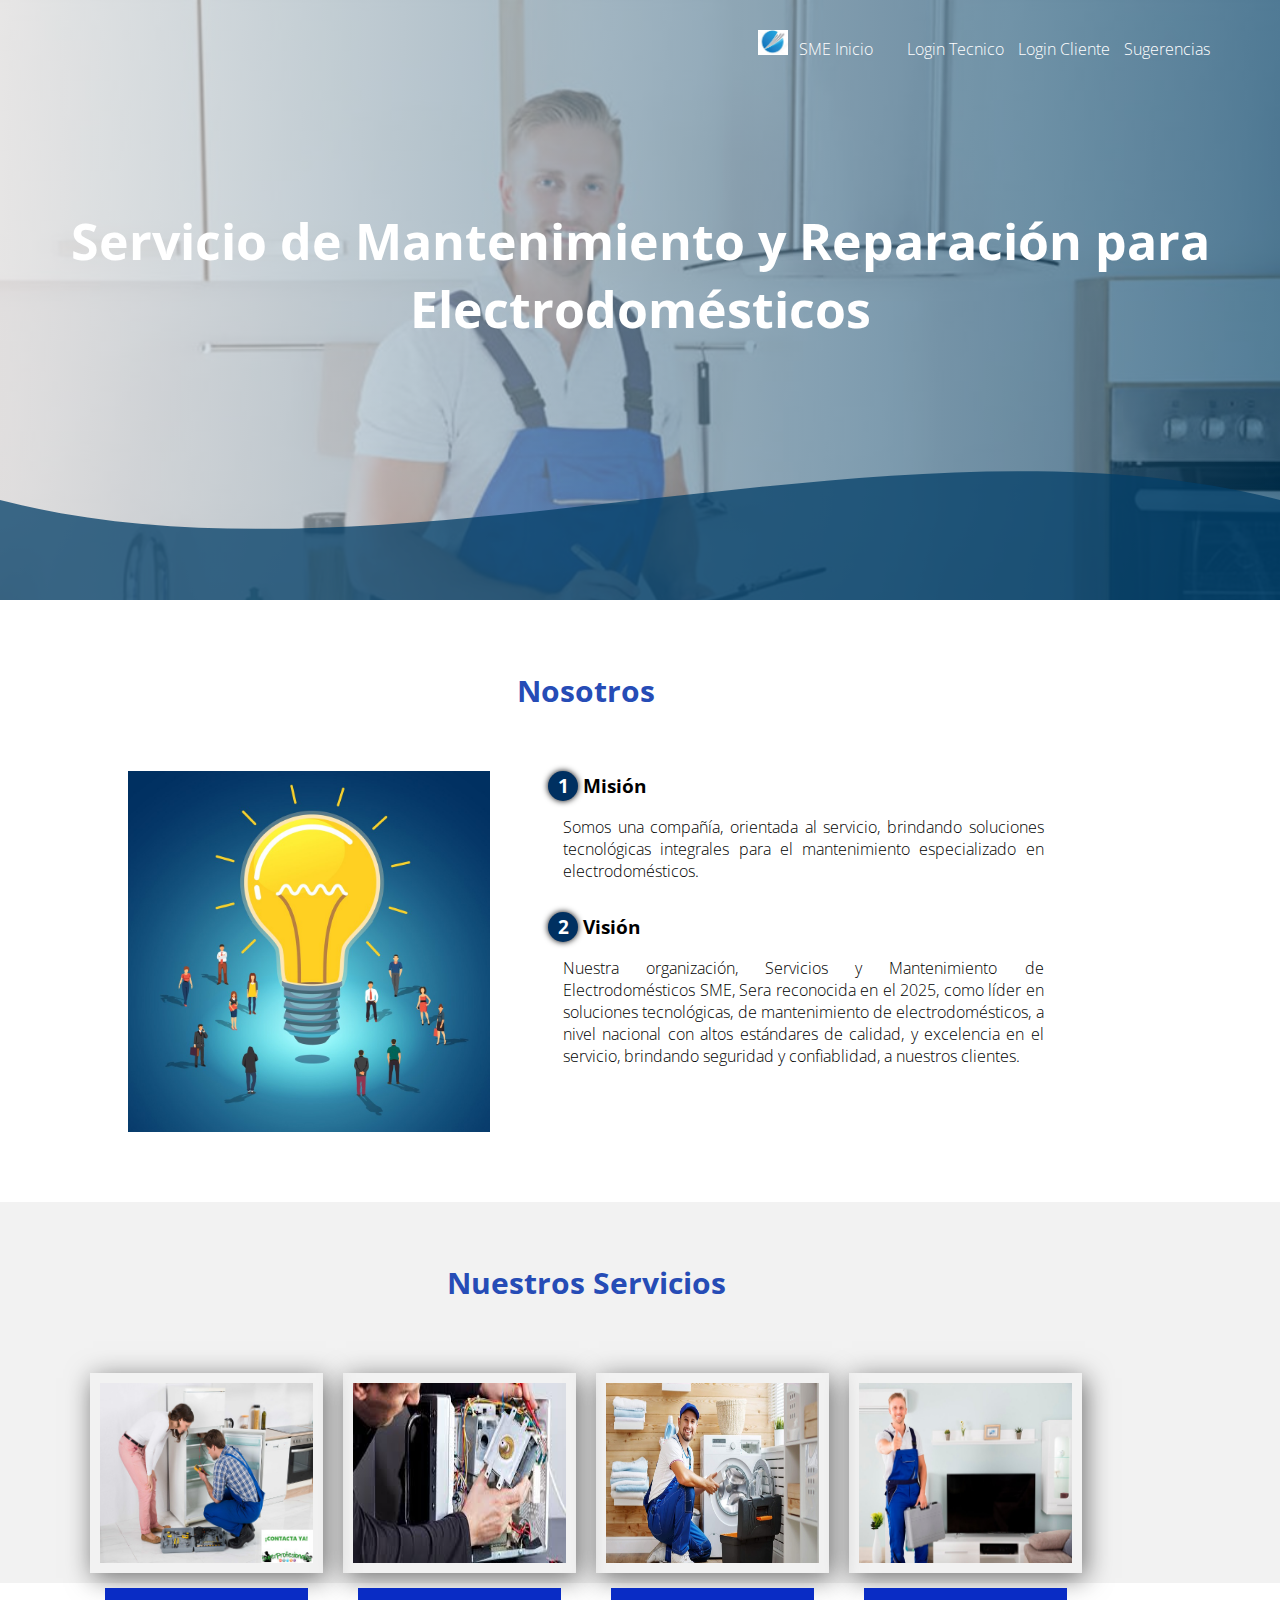
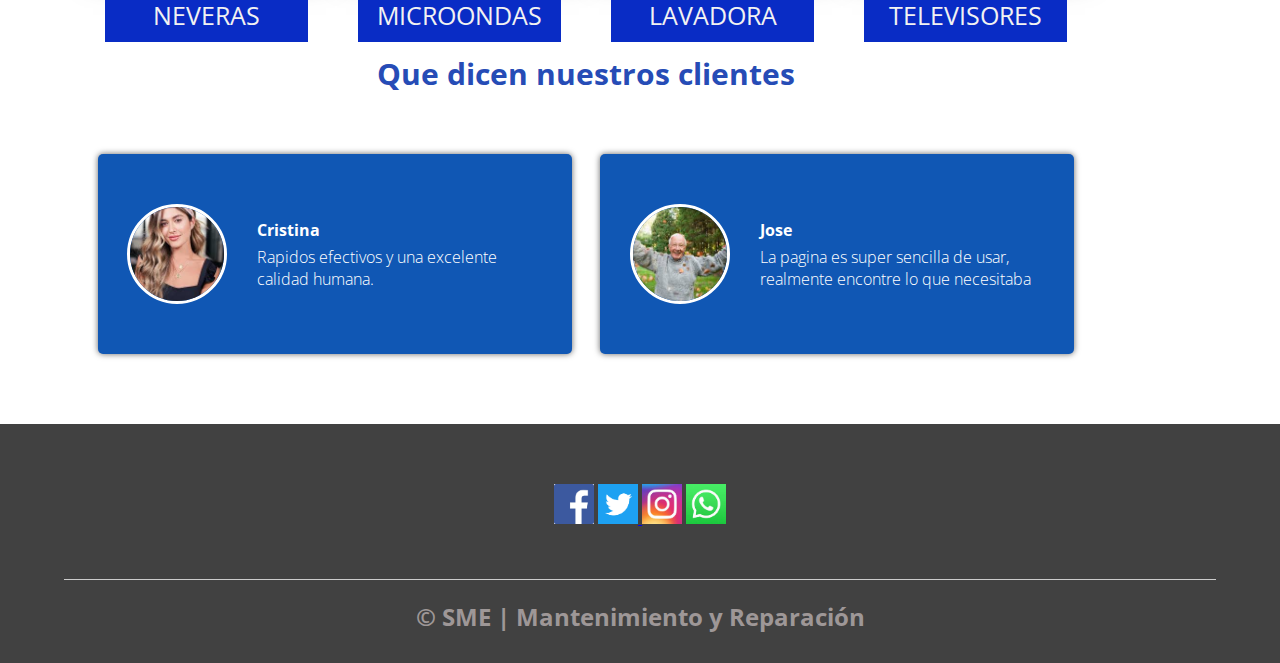
<file: index.html>
<!DOCTYPE html
    PUBLIC "-//W3C//DTD XHTML 1.0 Transitional//EN" "http://www.w3.org/TR/xhtml1/DTD/xhtml1-transitional.dtd">
<html xmlns="http://www.w3.org/1999/xhtml">
<html lang="es">

<head>
    <meta charset="UTF-8">
    <meta name="viewport" content="width=device-width, initial-scale=1.0">
    <link rel="shortcut icon" href="img/SME.png" type="image/x-icon">
    <link rel="stylesheet" href="css/estilos.css">
    <link href="https://fonts.googleapis.com/css2?family=Open+Sans:wght@300&display=swap" rel="stylesheet">
    <script src="js/jquery-3.5.1.min.js" type="text/javascript" charset="utf-8"></script>
    <script src="js/script.js" type="text/javascript" charset="utf-8"></script>

    <title>Pagina web SME</title>
</head>

<body>
    <header>

        <div id="contenedor1">

            <nav>

                <a class="inicio-logo" href="index.html" alt="LOGO">
                    <img src="img/SME.png" alt="Logo" width="30px">
                </a></td>
                <a href="index.html">SME Inicio</a>
                <a href="#"></a>
                <a href="#"></a>
                <a href="login Tecnicos.html">Login Tecnico</a>
                <a href="login Clientes.html">Login Cliente</a>
                <a href="sugerencias.html">Sugerencias</a>
                <a href="#" id=""></a>
            </nav>


            <section class="textos-header">
                <h1>Servicio de Mantenimiento y Reparación para Electrodomésticos</h1>

            </section>


            <div class="wave" style="height: 150px; overflow: hidden;"><svg viewBox="0 0 500 150"
                    preserveAspectRatio="none" style="height: 100%; width: 100%;">
                    <path d="M0.00,49.98 C149.99,150.00 349.20,-49.98 500.00,49.98 L500.00,150.00 L0.00,150.00 Z" style="stroke: none; fill: #023f68c0
                        ;"></path>
                </svg></div>
    </header>

    <main>
        <section id="nosotros" class="contenedor sobre-nosotros">
            <h2 class="titulo">Nosotros</h2>
            <div class="contenedor-sobre-nosotros">
                <img src="img/misionvision.jpg" alt="" class="imagen-about-us">
                <div class="contenido-textos">
                    <h3><span>1</span>Misión</h3>
                    <p>Somos una compañía, orientada al servicio, brindando soluciones tecnológicas integrales para el
                        mantenimiento especializado en electrodomésticos.</p>

                    <h3><span>2</span>Visión</h3>
                    <p>Nuestra organización, Servicios y Mantenimiento de Electrodomésticos SME, Sera reconocida en el
                        2025, como líder en soluciones tecnológicas, de mantenimiento de electrodomésticos, a nivel
                        nacional con altos estándares de calidad, y excelencia en el servicio, brindando seguridad y
                        confiablidad, a nuestros clientes.</p>
                </div>
            </div>
        </section>

        <section id="servicios" class="portafolio">
            <div class="contenedor">
                <h2 class="titulo">Nuestros Servicios</h2>
                <div class="galeria-port">
                    <!--inicio imagenes servicios-->
                    <div class="box">
                        <div class="img-box">
                            <img src="img/neveratec.jpg">
                        </div>
                        <div class="img-titulo">NEVERAS</div>
                    </div>

                    <div class="box">
                        <div class="img-box">
                            <img src="img/microtec.jpg">
                        </div>
                        <div class="img-titulo">MICROONDAS</div>
                    </div>
                    <div class="box">
                        <div class="img-box">
                            <img src="img/lavadora.jpg">
                        </div>
                        <div class="img-titulo">LAVADORA</div>
                    </div>
                    <div class="box">
                        <div class="img-box">
                            <img src="img/tvtec.jpg">
                        </div>
                        <div class="img-titulo">TELEVISORES</div>

                        <!--fin imagenes servicios-->
                    </div>
                </div>
        </section>
        <section class="clientes contenedor">
            <h2 class="titulo">Que dicen nuestros clientes</h2>
            <div class="cards">
                <div class="card">
                    <img src="img/face1.jpg" alt="">
                    <div class="contenido-texto-card">
                        <h4>Cristina</h4>
                        <p>Rapidos efectivos y una excelente calidad humana.</p>
                    </div>
                </div>

                <div class="card">
                    <img src="img/face2.jpg" alt="">
                    <div class="contenido-texto-card">
                        <h4>Jose</h4>
                        <p>La pagina es super sencilla de usar, realmente encontre lo que necesitaba</p>
                    </div>
                </div>
        </section>
        <!--ocultar bloque
                <section class="about-services">
                    <div class="contenedor">
                        <h2 class="titulo"></h2>
                        <div class="servicio-cont">

                            <div class="servicio-ind">
                                <img src="img/icono1.png" alt="">
                                <h3>Name</h3>
                                <p>Lorem ipsum dolor sit amet consectetur adipisicing elit. Dolorum, provident.</p>
                            </div>

                            <div class="servicio-ind">
                                <img src="img/icono2.png" alt="">
                                <h3></h3>
                                <p>Si eres usuario o cliente y deseas contratar algunos de nuestros servicios, en nuestro menu, en la parte superior ditigete a la opción de iniciar sesión.</p>
                            </div>
                            <div class="servicio-ind">
                                <img src="img/icono3.png" alt="">
                                <h3></h3>
                                <p>Si eres tecnico en mantenimiento o reparación
                                    de electrodomesticos, cuentas con la experiencia y conomiento necesario, te invitamos a que prestes tus servicios atravez de nuestro aplicativo. Dirijete al menu de inicio de sesión en la parte superior.
                                </p>
                            </div>
                        </div>
                    </div>
                </section>
-->
    </main>
    <footer>
        <div class="contenedor-footer">
            <div class="redes">
                <a href="https://www.facebook.com/SME-113047067197596"><img src="img/facebook.png" alt=""></a>
                <a href="https://twitter.com/SME06453246"> <img src="img/twitter.png" alt="">
                </a> <a href="https://www.instagram.com/sme.electrodomesticos?r=nametag"><img src="img/instagram.png"
                        alt=""></a>
                <a href=""> <img src="img/whatsapp.png" alt=""></a>



            </div>
        </div>
        </div>
        <h2 class="titulo-final">&copy; SME | Mantenimiento y Reparación</h2>
    </footer>
</body>

</html>
</file>
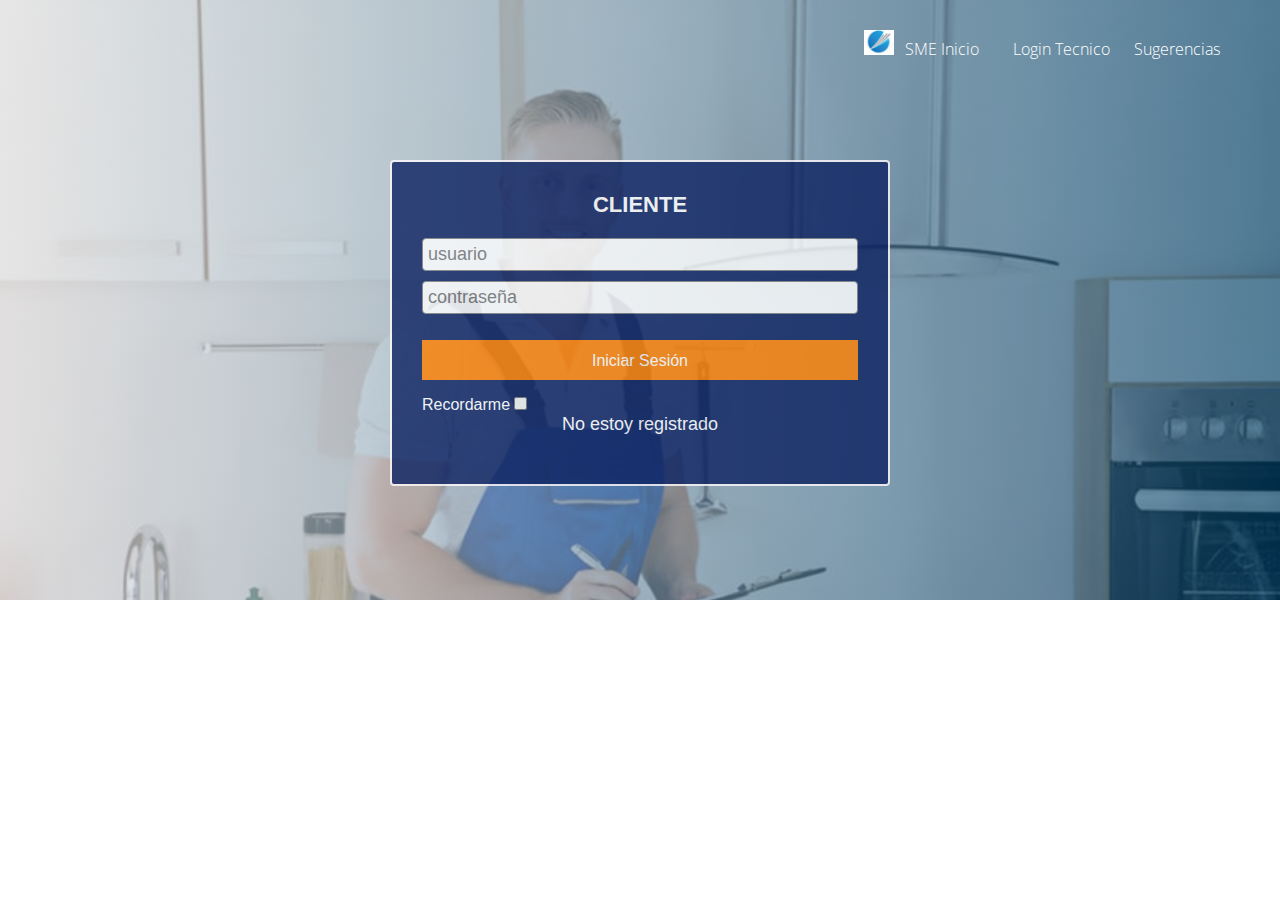
<file: login Clientes.html>
<!DOCTYPE html>

<html lang="es">

<head>
    <meta charset="UTF-8" />
    <meta name="viewport" content="width=device-width, initial-scale=1.0" />
    <link rel="shortcut icon" href="img/SME.png" type="image/x-icon" />
    <link rel="stylesheet" href="css/estilos.css" />
    <link href="https://fonts.googleapis.com/css2?family=Open+Sans:wght@300&display=swap" rel="stylesheet" />


    <title> Sesion Clientes</title>
</head>

<body>
    <header>
        <div id="contenedor1">
            <nav>

                <a class="inicio-logo" href="index.html" alt="LOGO">
                    <img src="img/SME.png" alt="Logo" width="30px">
                </a></td>
                <a href="index.html">SME Inicio</a>
                <a href="#"></a>
                <a href="#"></a>
                <a href="login Tecnicos.html">Login Tecnico</a>
                <a href="login Clientes.html"></a>
                <a href="sugerencias.html">Sugerencias</a>

            </nav>
            <div class="opacity">
                <form class="formulario-inicio_cliente">
                    <h4>CLIENTE</h4>
                    <input class="controls" type="text" name=usuario id="usuario" placeholder="usuario">
                    <input class="controls" type="password" name=contraseña id="contraseña" placeholder="contraseña">
                    <p class="botons"><a href="modulo cliente.html">Iniciar Sesión</a></p>
                    Recordarme <input type="checkbox" name="Contraseña" value="Recordarme">
                    <p><a href="registro cliente.html
                    ">No estoy registrado</a></p>
                </form>
            </div>
    </header>
</body>

</html>
</file>
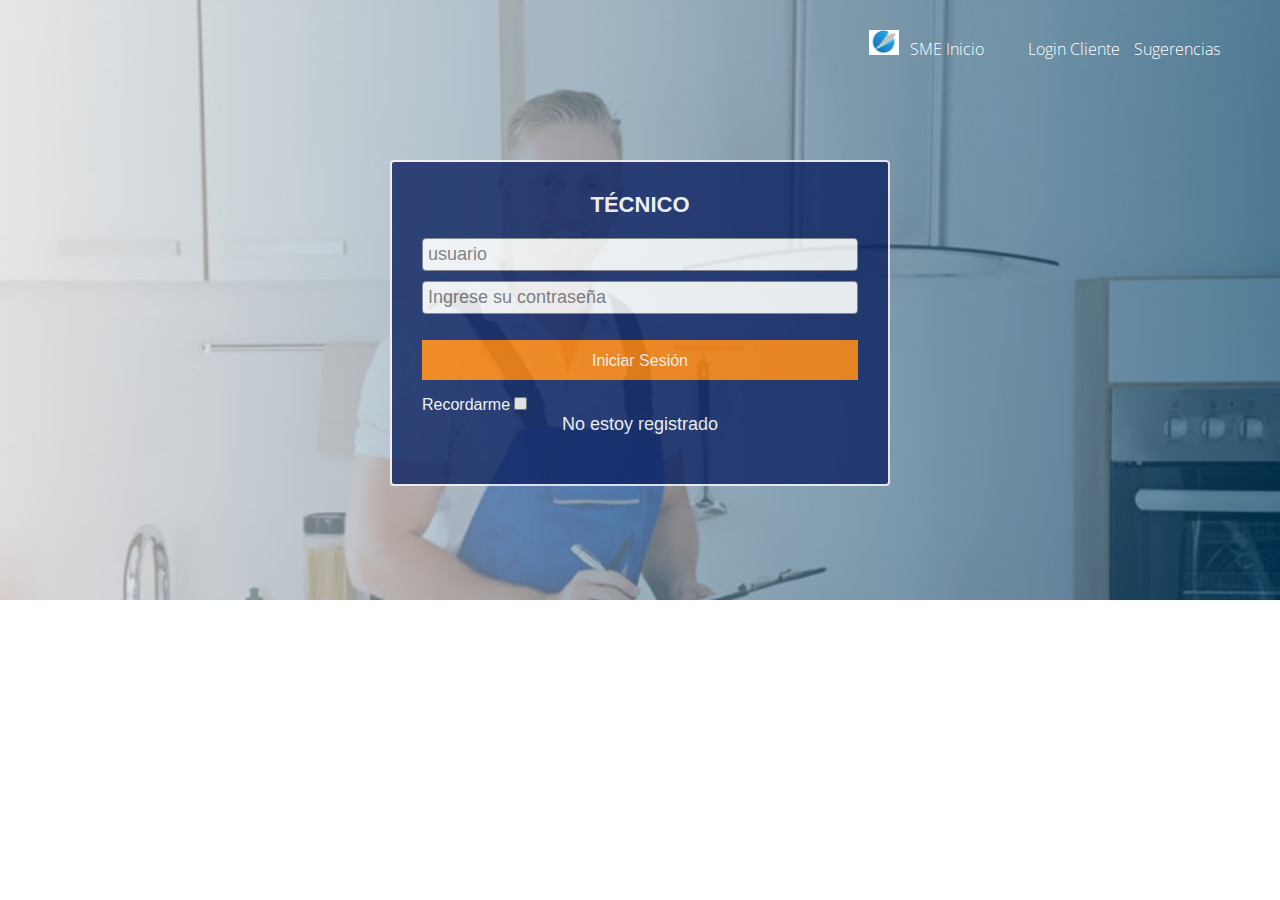
<file: login Tecnicos.html>
<!DOCTYPE html>

<html lang="es">

<head>
    <meta charset="UTF-8" />
    <meta name="viewport" content="width=device-width, initial-scale=1.0" />
    <link rel="shortcut icon" href="img/SME.png" type="image/x-icon" />
    <link rel="stylesheet" href="css/estilos.css" />
    <link href="https://fonts.googleapis.com/css2?family=Open+Sans:wght@300&display=swap" rel="stylesheet" />


    <title> Sesion Tecnicos</title>
</head>

<body>
    <header>
        <div id="contenedor1">
            <nav>

                <a class="inicio-logo" href="index.html" alt="LOGO">
                    <img src="img/SME.png" alt="Logo" width="30px">
                </a></td>
                <a href="index.html">SME Inicio</a>
                <a href="#"></a>
                <a href="#"></a>
                <a href="login Tecnicos.html"></a>
                <a href="login Clientes.html">Login Cliente</a>
                <a href="sugerencias.html">Sugerencias</a>

            </nav>
            <div class="opacity">
                <form class="formulario-inicio_tecnico">
                    <h4>TÉCNICO</h4>
                    <input class="controls" type="text" name=usuario id="usuario" placeholder="usuario">
                    <input class="controls" type="password" name=contraseña id="contraseña"
                        placeholder="Ingrese su contraseña">
                    <p class="botons"><a href="modulo tecnico.html">Iniciar Sesión</a></p>
                    Recordarme <input type="checkbox" name="Contraseña" value="Recordarme">
                    <p><a href="registro tecnico.html">No estoy registrado</a></p>
                </form>
            </div>
    </header>
</body>

</html>
</file>
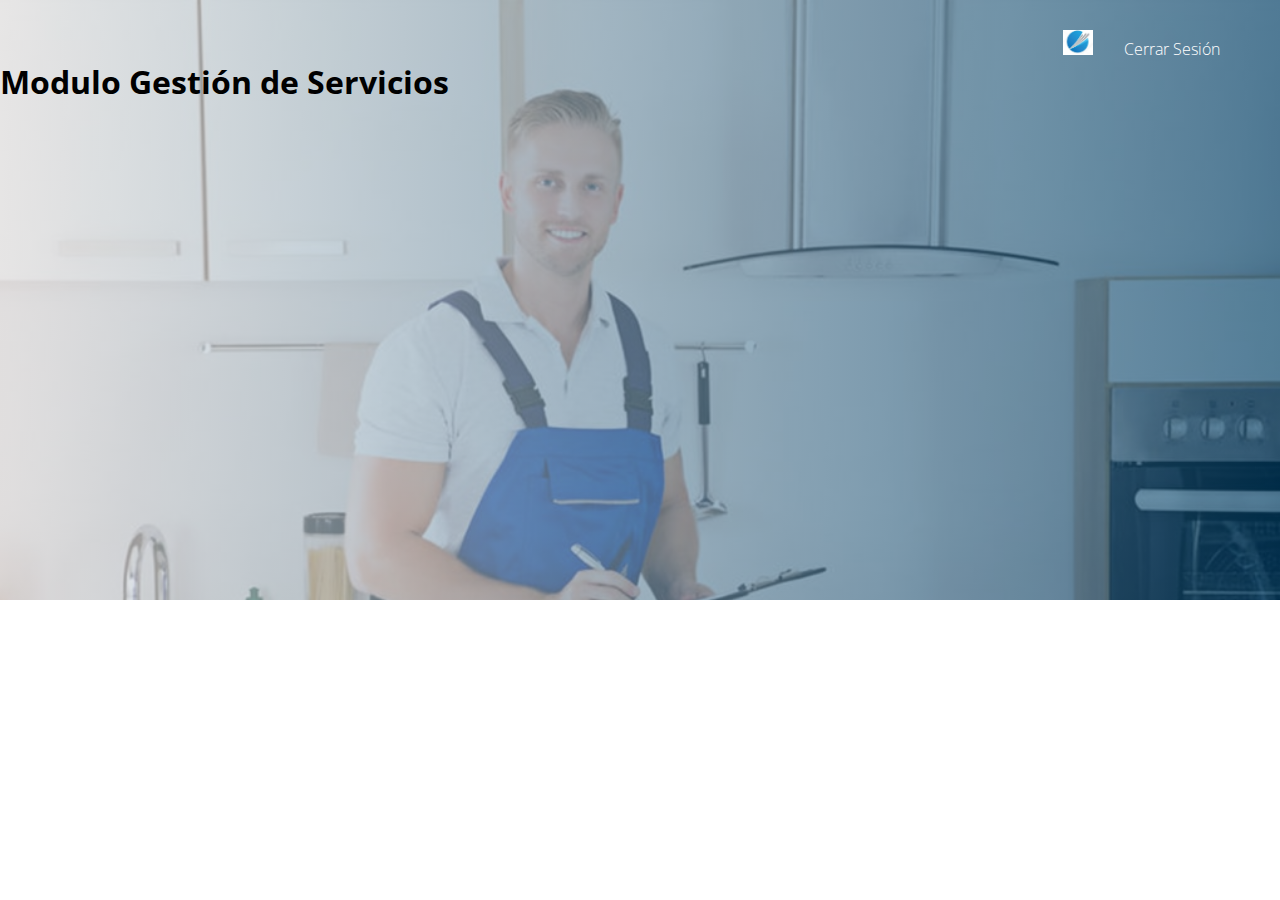
<file: modulo cliente.html>
<!DOCTYPE html>
<html lang="es">
<head>
    <meta charset="UTF-8" />
    <meta name="viewport" content="width=device-width, initial-scale=1.0" />
    <link rel="shortcut icon" href="img/SME.png" type="image/x-icon" />
    <link rel="stylesheet" href="css/estilos.css" />
    <link href="https://fonts.googleapis.com/css2?family=Open+Sans:wght@300&display=swap" rel="stylesheet" />


    <title>Modulo de gestión</title>
</head>

<body>

    <header>
        <div id="contenedor1">
          <nav>

                <a class="inicio-logo" href="index.html" alt="LOGO">
                <img src="img/SME.png"  alt="Logo" width="30px">
                </a></td>
                <a href="index.html"></a>
               <a href="sugerencias.html"></a>
               <a href="index.html">Cerrar Sesión</a>

        </nav>
 </div>
 <section class="">
    <h1>Modulo Gestión de Servicios</h1>
</section>
    </header>
</body>
</html>
</file>
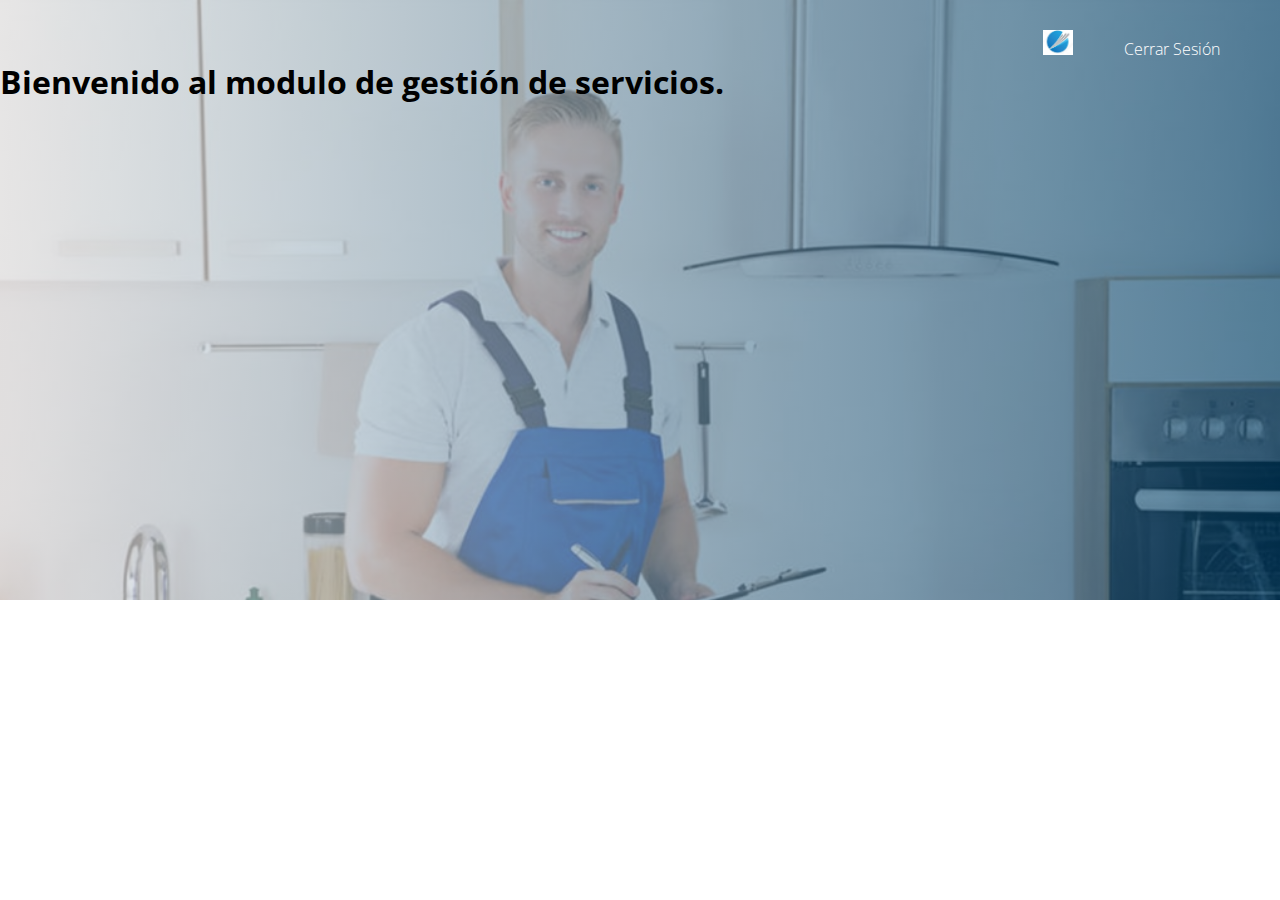
<file: modulo tecnico.html>
<!DOCTYPE html>

<html lang="es">

<head>
    <meta charset="UTF-8" />
    <meta name="viewport" content="width=device-width, initial-scale=1.0" />
    <link rel="shortcut icon" href="img/SME.png" type="image/x-icon" />
    <link rel="stylesheet" href="css/estilos.css" />
    <link href="https://fonts.googleapis.com/css2?family=Open+Sans:wght@300&display=swap" rel="stylesheet" />


    <title>Modulo de gestión</title>
</head>

<body>

    <header>
        <div id="contenedor1">
          <nav>

                <a class="inicio-logo" href="index.html" alt="LOGO">
                <img src="img/SME.png"  alt="Logo" width="30px">
               </a></td>
               <a href="index.html"></a>
               <a href="login Tecnicos.html"></a>
               <a href="login Clientes.html"></a>
               <a href="sugerencias.html"></a>
               <a href="index.html">Cerrar Sesión</a>
         </nav>
    </div>
        <section class="">
            <h1 class=".textos-header h2" >Bienvenido al modulo de gestión de servicios.</h1>
        </section>
    </header>

</body>
</html>
</file>
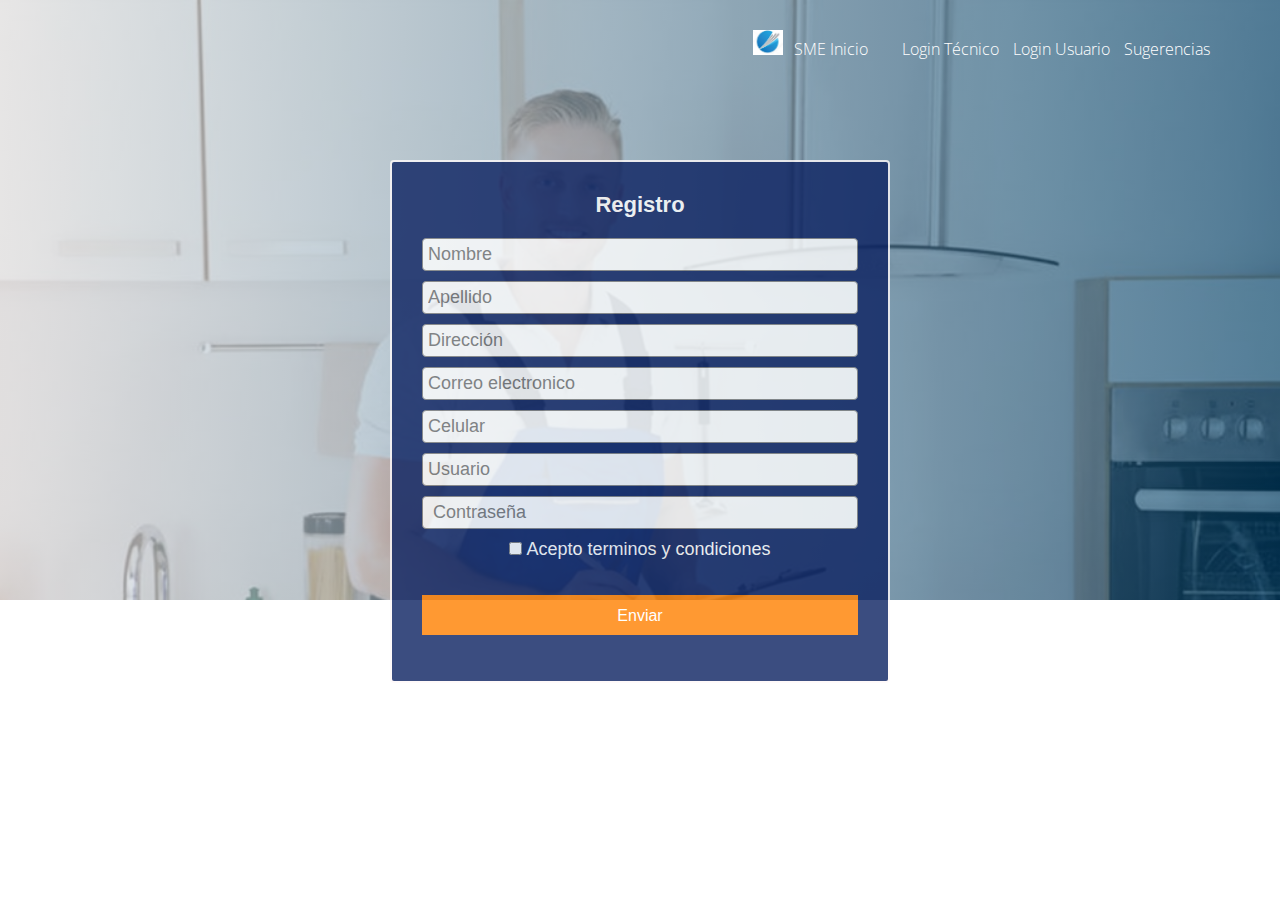
<file: registro cliente.html>
<!DOCTYPE html>
<html lang="es">
<head>
    <meta charset="UTF-8" />
    <meta name="viewport" content="width=device-width, initial-scale=1.0" />
    <link rel="shortcut icon" href="img/SME.png" type="image/x-icon" />
    <link rel="stylesheet" href="css/estilos.css" />
    <link href="https://fonts.googleapis.com/css2?family=Open+Sans:wght@300&display=swap" rel="stylesheet" />


    <title>Formulario de Registro Cliente</title>
</head>

<body>
    <header>

        <div id="contenedor1">
            <nav>

                <a class="inicio-logo" href="index.html" alt="LOGO">
                    <img src="img/SME.png" alt="Logo" width="30px">
                </a></td>
                <a href="index.html">SME Inicio</a>
                <a href="#"></a>
                <a href="#"></a>
                <a href="login Tecnicos.html">Login Técnico</a>
                <a href="login Clientes.html">Login Usuario</a>
                <a href="sugerencias.html">Sugerencias</a>
                <a href="#" id="login"></a>
            </nav>
            <div class="opacity">
                <!--inicio formulario registro-->
                <div class="opacity">
                    <form class="formulario-inicio_tecnico">
                        <h4>Registro</h4>

                        <input class="controls" type="text" name=Nombre id="Nombre" placeholder="Nombre">
                        <input class="controls" type="text" name="Apellido" id="Apellido" placeholder="Apellido">
                        <input class="controls" type="text" name="Dirección" id="Dirección" placeholder="Dirección">
                        <input class="controls" type="email" name=Correo id="Correo" placeholder="Correo electronico">
                        <input class="controls" type="tel" name="Celular" id="celular" placeholder="Celular">
                        <input class="controls" type="text" name="Usuario" id="usuario" placeholder="Usuario">
                        <input class="controls" type="text" name="Contraseña" id="contraseña" placeholder=" Contraseña">
                        <p><input type="checkbox"> Acepto terminos y condiciones </p>

                        <p class="botons"><a href="login Clientes.html">Enviar</a></p>

                    </form>
                </div>
                <!--fin formulario-->
            </div>
    </header>
</body>
</html>
</file>
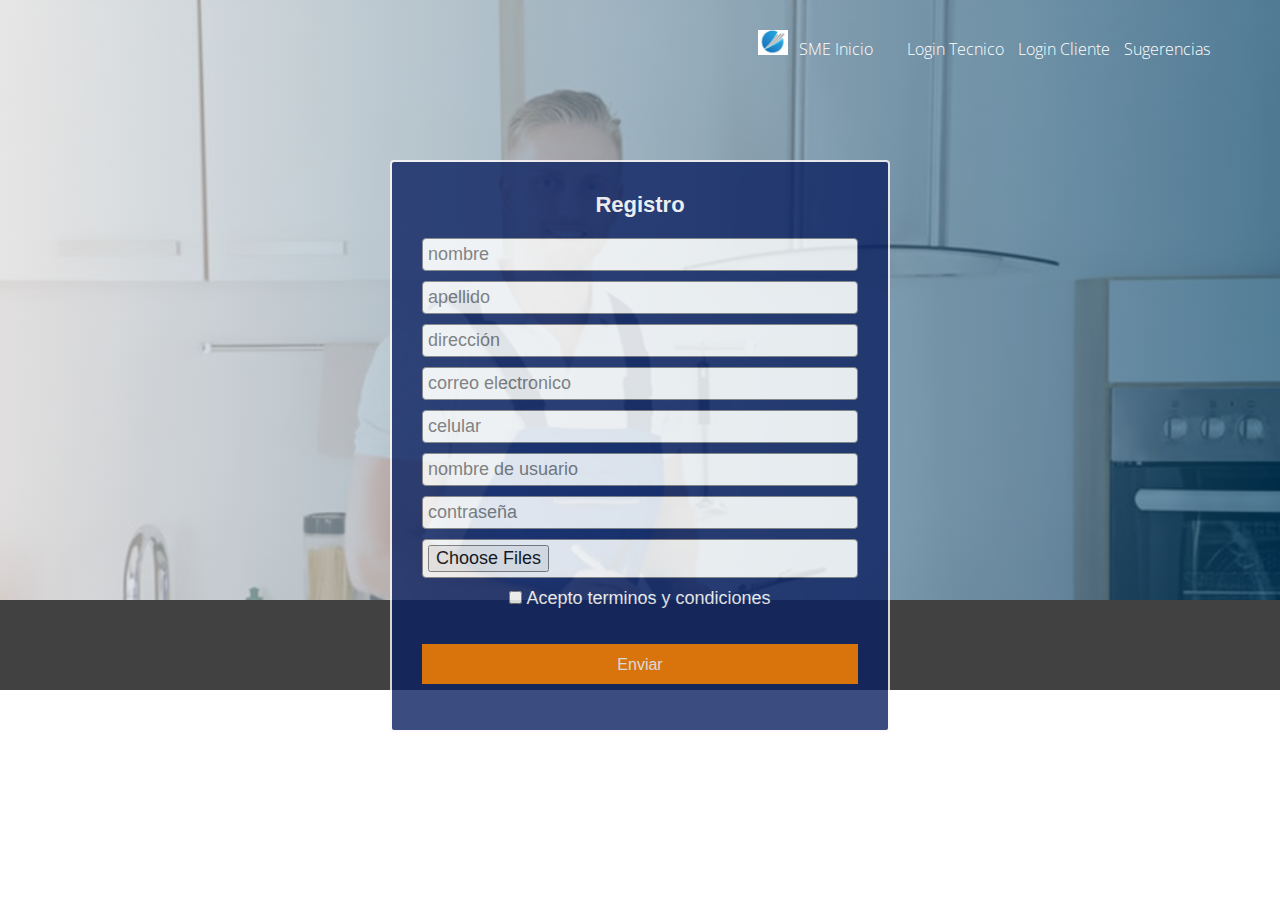
<file: registro tecnico.html>
<?php
  require"conexióntec.php";
?>
<!DOCTYPE html>
<html lang="es">
<head>
  <meta charset="UTF-8" />
  <meta name="viewport" content="width=device-width, initial-scale=1.0" />
  <link rel="shortcut icon" href="img/SME.png" type="image/x-icon" />
  <link rel="stylesheet" href="css/estilos.css" />
  <link href="https://fonts.googleapis.com/css2?family=Open+Sans:wght@300&display=swap" rel="stylesheet" />

  <title>Formulario de registro Técnico</title>
</head>

<body>
  <header>
    <div id="contenedor1">
      <nav>

        <a class="inicio-logo" href="index.html" alt="LOGO">
          <img src="img/SME.png" alt="Logo" width="30px">
        </a>
        <a href="index.html">SME Inicio</a>
        <a href="#"></a>
        <a href="#"></a>
        <a href="login Tecnicos.html">Login Tecnico</a>
        <a href="login Clientes.html">Login Cliente</a>
        <a href="sugerencias.html">Sugerencias</a>
        <a href="#" id="login"></a>
      </nav>
      <div class="opacity">
        <form class="formulario-inicio_tecnico">
          <h4>Registro</h4>

          <input class="controls" type="text" name=nombre id="nombre"
          placeholder="nombre">
          <input class="controls" type="text" name="apellido" id="apellido" placeholder="apellido">
          <input class="controls" type="text" name="dirección" id="dirección" placeholder="dirección">
          <input class="controls" type="email" name=correo id="correo"
          placeholder="correo electronico">
          <input class="controls" type="tel" name="celular" id="celular"
          placeholder="celular">
          <input class="controls" type="text" name="usuario" id="usuario"
          placeholder="nombre de usuario">
          <input class="controls" type="text" name="contraseña" id="contraseña"
          placeholder="contraseña">
         <!-- Campo de selección de archivo -->
        <input class="controls" type="file" name="adjunto" accept=".pdf,.jpg,.png" multiple />
          <p><input type="checkbox"> Acepto terminos y condiciones </p>
          <p class="botons"><a href="registro_servicios_tecnico.html">Enviar</a></p>
      </div>
  </header>
  <footer>

  </footer>
</body>
</html>
</file>
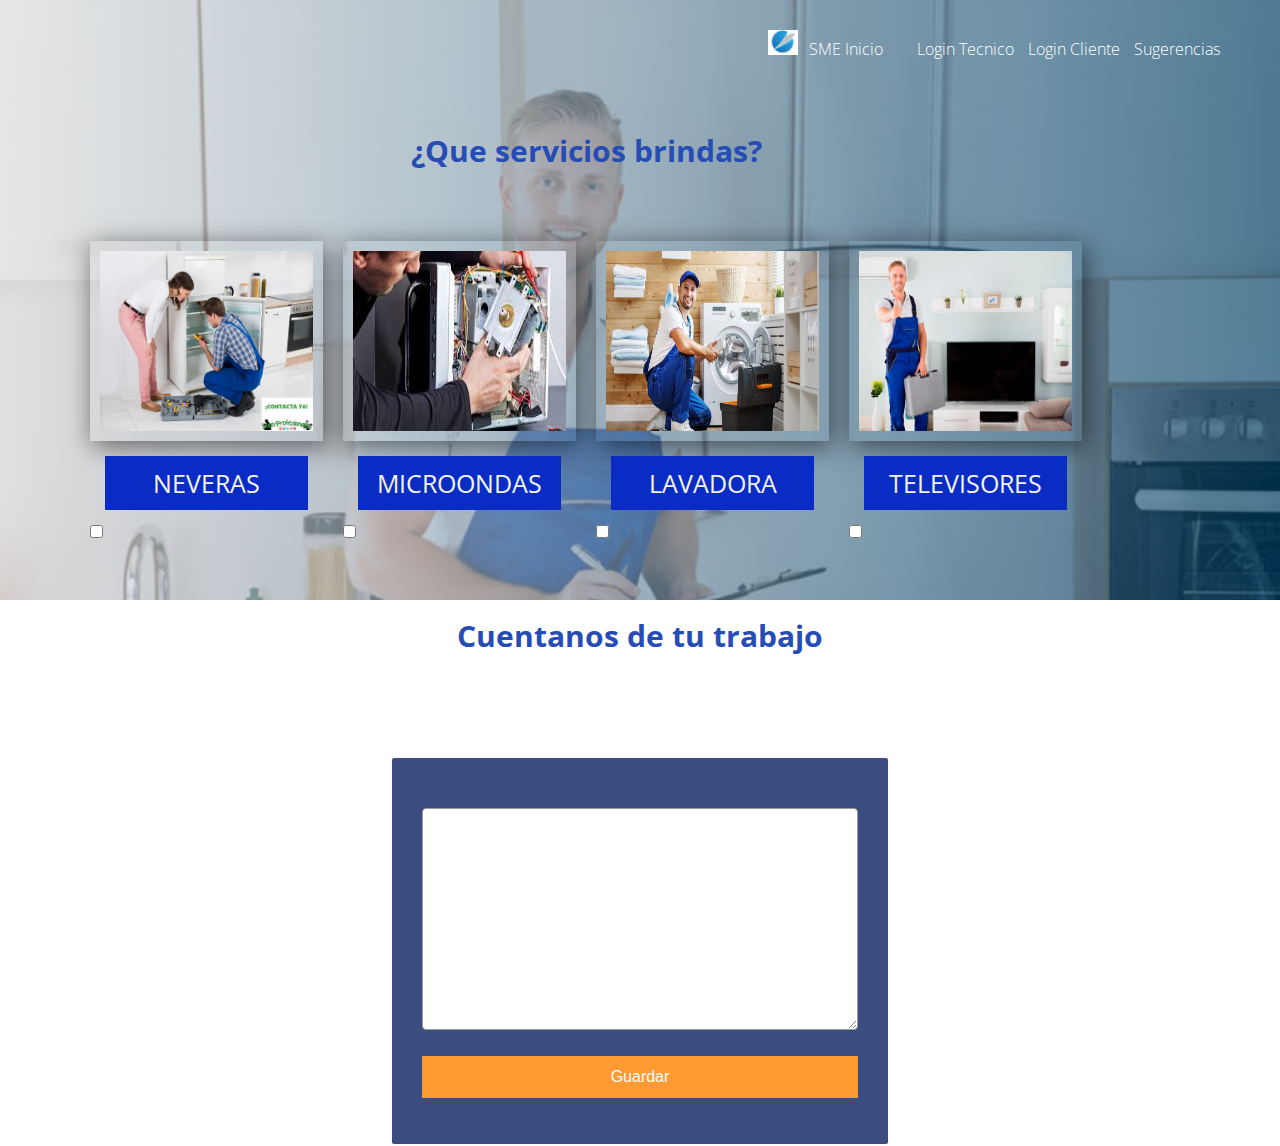
<file: registro_servicios_tecnico.html>
<!-- <?php
  require"conexióntec.php";
?>
-->
<!DOCTYPE html
    PUBLIC "-//W3C//DTD XHTML 1.0 Transitional//EN" "http://www.w3.org/TR/xhtml1/DTD/xhtml1-transitional.dtd">
<html xmlns="http://www.w3.org/1999/xhtml">
<html lang="es">

<head>
    <meta charset="UTF-8" />
    <meta name="viewport" content="width=device-width, initial-scale=1.0" />
    <link rel="shortcut icon" href="img/SME.png" type="image/x-icon" />
    <link rel="stylesheet" href="css/estilos.css" />
    <link href="https://fonts.googleapis.com/css2?family=Open+Sans:wght@300&display=swap" rel="stylesheet" />
    <script src="js/jquery-3.5.1.min.js" type="text/javascript" charset="utf-8"></script>

    <script src="js/script.js" type="text/javascript" charset="utf-8"></script>

    <title>Formulario de registro Técnico</title>
</head>

<body>
    <header>
        <div id="contenedor1">
            <nav>

                <a class="inicio-logo" href="index.html" alt="LOGO">
                    <img src="img/SME.png" alt="Logo" width="30px">
                </a></td>
                <a href="index.html">SME Inicio</a>
                <a href="#"></a>
                <a href="#"></a>
                <a href="login Tecnicos.html">Login Tecnico</a>
                <a href="login Clientes.html">Login Cliente</a>
                <a href="sugerencias.html">Sugerencias</a>
                <a href="#" id="login"></a>
            </nav>
            <main>
                <section>
                    <div class="contenedor">
                        <h2 class="titulo">¿Que servicios brindas?</h2>
                        <div class="galeria-port">
                            <!--inicio imagenes servicios-->
                            <div class="box">
                                <div class="img-box">
                                    <img src="img/neveratec.jpg">

                                </div>
                                <div class="img-titulo">NEVERAS</div>
                                <input type="checkbox">
                            </div>

                            <div class="box">
                                <div class="img-box">
                                    <img src="img/microtec.jpg">
                                </div>
                                <div class="img-titulo">MICROONDAS</div>
                                <input type="checkbox">
                            </div>
                            <div class="box">
                                <div class="img-box">
                                    <img src="img/lavadora.jpg">
                                </div>
                                <div class="img-titulo">LAVADORA</div>
                                <input type="checkbox">
                            </div>
                            <div class="box">
                                <div class="img-box">
                                    <img src="img/tvtec.jpg">
                                </div>
                                <div class="img-titulo">TELEVISORES</div>
                                <input type="checkbox">

                                <!--fin imagenes servicios-->
                            </div>
                        </div>
                </section>
                <br>
                <br>
                <br>
                <br>
                <br>
                <br>
                <br>
                <section>
                    <div>
                        <h2 class="titulo">Cuentanos de tu trabajo</h2>
                        <div class="opacity">
                            <form class="formulario-inicio_tecnico">
                                <h4></h4>

                                <textarea class="controls" rows="10" cols="40"
                                    placeholder="Cuentanos de tu trabajo">   </textarea>

                                <input class="botons" type="submit" value="Guardar">

                        </div>

                </section>
            </main>
    </header>




</body>

</html>

</html>
</file>
<file: css/estilos.css>
* {
  margin: 0;
  padding: 0;
  box-sizing: border-box;
}

body {
  font-family: 'open sans';
}

#login-form {
  width: 120px;
  background: gray;
  text-align: center;
  margin: auto;
  display: none;
  float: right;
}

.contenedor {
  padding: 60px;
  width: 90%;
  max-width: 2000px;
  margin: 10px;
}
.inicio-logo {
  padding: 2px;
  margin: 5px;
}
.titulo {
  color: #264cb6;
  font-size: 30px;
  text-align: center;
  margin-bottom: 60px;
}
header {
  width: 100%;
  height: 600px;
  background: #00416a; /* fallback for old browsers */
  background: -webkit-linear-gradient(
      to right,
      hsla(200, 6%, 90%, 0.678),
      hsla(203, 100%, 21%, 0.658)
    ),
    url(../img/electricos.jpg); /* Chrome 10-25, Safari 5.1-6 */
  background: linear-gradient(
      to right,
      hsla(200, 6%, 90%, 0.678),
      hsla(203, 100%, 21%, 0.658)
    ),
    url(../img/electricos.jpg); /* W3C, IE 10+/ Edge, Firefox 16+, Chrome 26+, Opera 12+, Safari 7+ */
  background-size: cover;
  background-attachment: fixed;
  position: relative;
}

nav {
  text-align: right;
  padding: 30px 50px 0 0;
}
nav > a {
  color: #fff;
  font-weight: 300;
  text-decoration: none;
  margin-right: 10px;
}
nav > a:hover {
  text-decoration: underline;
}
nav li {
  list-style: none;
}
nav li ul {
  text-decoration: none;
  display: none;
}
nav li :hover > ul {
  display: block;
}

#login-form {
  width: 120px;
  background: gray;
  text-align: center;
  display: none;

  margin: auto;
}
#login-form input[type='text'],
#login-form [type='password'] {
  background: black;
  color: white;
  display: block;
  margin-left: 10px;
  width: 100px;
  display: none;
  margin: auto;
}
header .textos-header {
  display: flex;
  height: 430px;
  width: 100%;
  align-items: center;
  justify-content: center;
  flex-direction: column;
  text-align: center;
}

.textos-header h1 {
  font-size: 50px;
  color: #fff;
}
.textos-header h2 {
  font-size: 30px;
  font-weight: 300;
  color: #fff;
}

.wave {
  position: absolute;
  bottom: 0;
  width: 100%;
}

.contenedor-sobre-nosotros {
  display: flex;
  justify-content: space-evenly;
}

.imagen-about-us {
  width: 35%;
  height: 35%;
}
.sobre-nosotros .contenido-textos {
  width: 48%;
}
.contenido-textos h3 {
  margin-bottom: 15px;
}

.contenido-textos h3 span {
  background: #003061;
  color: #fff;
  border-radius: 50%;
  display: inline-block;
  text-align: center;
  width: 30px;
  height: 30px;
  padding: 2px;
  box-shadow: 0 0 6px 0 rgb(0, 0, 5);
  margin-right: 5px;
}
.contenido-textos p {
  padding: 0px 0px 30px 15px;
  font-weight: 300;
  text-align: justify;
}
.portafolio {
  background: #f2f2f2;
}

.galeria-port {
  height: 150px;
  display: flex;
  margin-top: 10px;
  margin: 10px;
}
.imagen-port {
  width: 80%;
  height: 200px;
  margin-bottom: 10px;
  overflow: hidden;
  position: relative;

  cursor: pointer;
  box-shadow: 0 0 6px rgb(0, 0, 0.5);
}
.imagen-port > img {
  width: 100%;
  height: 100%;
  object-fit: cover;
}
.hover-galeria {
  position: absolute;
  width: 100%;
  height: 100%;
  top: 0;
  transform: scale(0);
  display: flex;
}
/*zoom hover*/
.box {
  width: 500px;
  height: 40px;
  float: left;
  margin: 10px;
}
.img-box {
  width: 100%;
  height: 200px;
  overflow: hidden;
  box-shadow: 3px 5px 25px rgba(0, 0, 0, 0.548);
}
.img-box img {
  width: 100%;
  height: 100%;
  padding: 10px;
  transition: 1s;
}
.img-titulo {
  text-align: center;
  font-size: 25px;
  margin: 15px;
  background-color: #092cc5;
  color: #f2f2f2;
  padding: 10px;
}
.img-box img:hover {
  transform: scale(1.2);
}
/*final zoom hover*/
main .portafolio .galeria-port .imagen-port img:hover {
  opacity: 0.6;
  cursor: pointer;
}
.cards {
  display: flex;
  justify-content: space-evenly;
}
.cards .card {
  background: #1057b4;
  display: flex;
  width: 46%;
  height: 200px;
  align-items: center;
  justify-content: space-evenly;
  border-radius: 5px;
  box-shadow: 0 0 6px 0 rgb(0, 0, 0, 0.6);
}

.cards .card img {
  width: 100px;
  height: 100px;
  object-fit: cover;
  border: 3px solid #fff;
  border-radius: 50%;
  display: block;
}
.cards .card > .contenido-texto-card {
  width: 60%;
  color: #fff;
}
.cards .card > .contenido-texto-card p {
  font-weight: 300;
  padding-top: 5px;
}
.about-services {
  background: #f2f2f2;
  padding-bottom: 30px;
}
.servicio-cont {
  display: flex;
  justify-content: space-between;
  align-items: center;
}

.servicio-ind {
  width: 28%;
  text-align: center;
}
.servicio-ind img {
  width: 90%;
}
.servicio-ind h3 {
  margin: 10px 0;
}
.servicio-ind p {
  font-weight: 300;
  text-align: justify;
}
footer {
  background: #414141;
  padding: 60px 0px 30px 0px;
  margin: auto;
  overflow: hidden;
  z-index: -1;
}
.contenedor-footer {
  display: flex;
  width: 90%;
  justify-content: space-evenly;
  margin: auto;
  padding-bottom: 50px;
  border-bottom: 1px solid #ccc;
}
.content-foo {
  text-align: center;
}
.content-foo h4 {
  color: #fff;
  border-bottom: 3px solid #092cc5;
  padding-bottom: 5px;
  margin-bottom: 5px;
}
.content-foo p {
  color: #ccc;
}
.titulo-final {
  text-align: center;
  font-size: 24px;
  margin: 20px 0 0 0;
  color: #9e9797;
}
.contenedor-footer img {
  width: 40px;
  height: 40px;
}
.formulario-inicio_tecnico {
  width: 500px;
  background: #0b2161;
  padding: 30px;
  margin: auto;
  margin-top: 100px;
  border-radius: 4px;
  font-family: 'arial';
  color: white;
  box-shadow: 7px 13px 37 px #000;
  opacity: 0.8;
  border: 2px solid #fffafa;
}
.formulario-inicio_tecnico h4 {
  font-size: 22px;
  margin-bottom: 20px;
  text-align: center;
}
.controls {
  width: 100%;
  background: white;
  padding: 5px;
  border-radius: 4px;
  margin-bottom: 10px;
  border: 1px solid #808080;
  font-family: 'arial';
  font-size: 18px;
}
.formulario-inicio_tecnico p {
  height: 40px;
  text-align: center;
  font-size: 18px;
}
.formulario-inicio_tecnico a {
  color: white;
  text-decoration: none;
}
.formulario-inicio_tecnico a:hover {
  color: white;
  text-decoration: underline;
}
.formulario-inicio_tecnico .botons {
  width: 100%;
  background: #ff8000;
  border: none;
  padding: 12px;
  color: white;
  margin: 16px 0;
  font-size: 16px;
}
.formulario-inicio_cliente {
  width: 500px;
  background: #0b2161;
  padding: 30px;
  margin: auto;
  margin-top: 100px;
  border-radius: 4px;
  font-family: 'arial';
  color: white;
  box-shadow: 7px 13px 37 px #000;
  border: 2px solid #fffafa;
  opacity: 0.8;
}
.solicitudes {
  width: 250px;
  background: #0b2161;
  padding: 30px;
  margin: auto;
  margin-top: 100px;
  border-radius: 4px;
  font-family: 'arial';
  color: white;
  box-shadow: 7px 13px 37 px #000;
  border: 2px solid #fffafa;
  opacity: 0.8;
}
.formulario-inicio_cliente h4 {
  font-size: 22px;
  margin-bottom: 20px;
  text-align: center;
}
.controls {
  width: 100%;
  background: white;
  padding: 5px;
  border-radius: 4px;
  margin-bottom: 10px;
  border: 1px solid#808080;
  font-family: 'arial';
  font-size: 18px;
}
.formulario-inicio_cliente p {
  height: 40px;
  text-align: center;
  font-size: 18px;
}
.formulario-inicio_cliente a {
  color: white;
  text-decoration: none;
}
.formulario-inicio_cliente a:hover {
  color: white;
  text-decoration: underline;
}
.formulario-inicio_cliente .botons {
  width: 100%;
  background: #ff8000;
  border: none;
  padding: 12px;
  color: white;
  margin: 16px 0;
  font-size: 16px;
  align-content: center;
}

@media screen and (max-width: 900px) {
  header {
    background-position: center;
  }
  .contenedor-sobre-nosotros {
    flex-direction: column;
    justify-content: center;
    align-items: center;
  }
}
</file>
